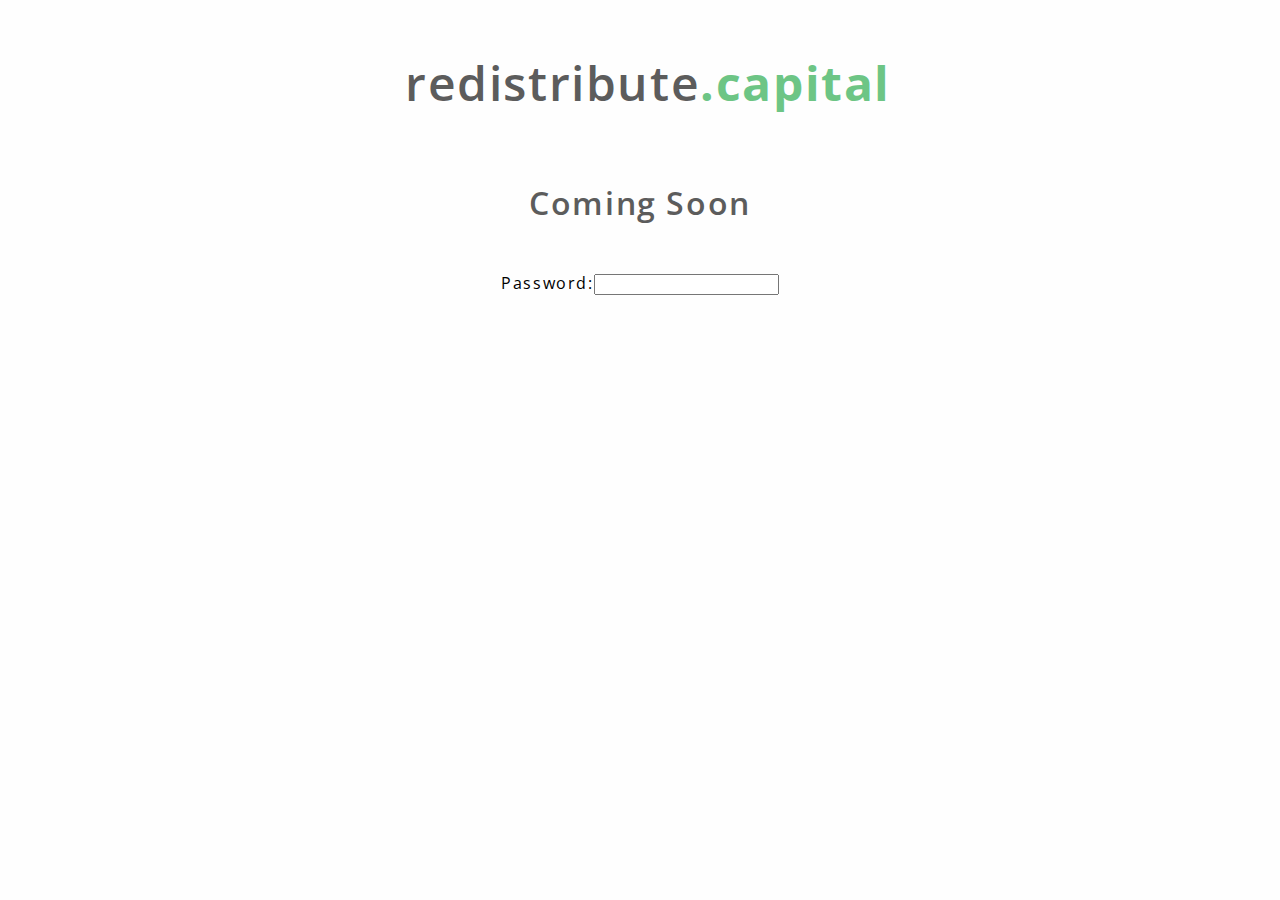
<file: index.html>
<!DOCTYPE html>
<html lang="en">
<head>
    <meta charset="UTF-8">
    <title>redistribute.capital</title>

    <link rel="icon" href="https://lets.redistribute.capital/img/favicon.ico">

    <meta http-equiv="Content-Type" content="text/html; charset=windows-1252">
    <meta name="viewport" content="width=device-width, initial-scale=1.0">

    <link rel="preconnect" href="https://fonts.gstatic.com">
    <link href="https://fonts.googleapis.com/css2?family=Open+Sans&display=swap" rel="stylesheet">

    <link rel="stylesheet" href="shared.css"/>
    <script
            src="https://code.jquery.com/jquery-3.5.1.slim.min.js"
            integrity="sha256-4+XzXVhsDmqanXGHaHvgh1gMQKX40OUvDEBTu8JcmNs="
            crossorigin="anonymous"></script>
    <script>
        $(() => {
            $(".entry").on("submit", function (e) {
                e.preventDefault()
                let pwField = $(this).children('#pw');
                /**
                 * If you're looking at this, you might be saying "wait, wat?" Look, I feel bad about this too
                 * Nothing beyond this point is writeable, this is just to keep people out while it's under construction
                 */
                if (pwField.val() === 'mutual aid') {
                    window.location.href = "https://redistribute.capital/frontpage.html";
                } else {
                    $(".error").show()
                    $(".entry").hide()
                }
                pwField.remove();
            });
        })
    </script>
</head>
<body>
<div class="sticky">
    <h1>redistribute<span class="capital">.capital</span></h1>
</div>
<div class="content">
    <br>
    <br>
    <h2>Coming Soon</h2>
    <br>
    <form class="entry">
        <label for="pw">Password:</label><input id="pw" class="pw" type="password" name="password">
    </form>
    <span class="error" style="display: none;">Incorrect Password</span>
</div>
</body>
</html>
</file>
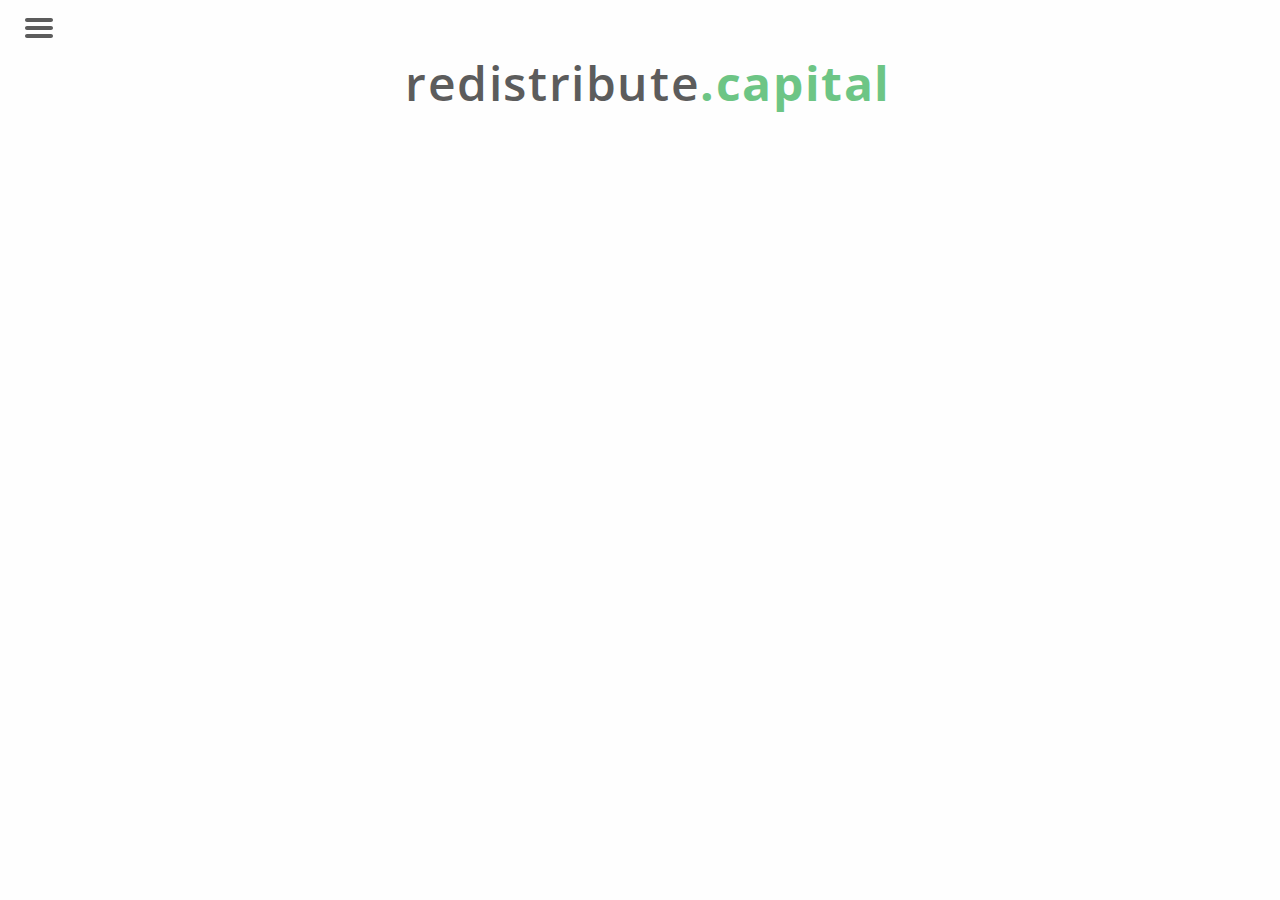
<file: add.html>
<!DOCTYPE html>
<html lang="en">
<head>
    <meta charset="UTF-8">
    <title>Add a Fund</title>

    <link rel="icon" href="https://lets.redistribute.capital/img/favicon.ico">

    <meta http-equiv="Content-Type" content="text/html; charset=windows-1252">
    <meta name="viewport" content="width=device-width, initial-scale=1.0">

    <link rel="preconnect" href="https://fonts.gstatic.com">
    <link href="https://fonts.googleapis.com/css2?family=Open+Sans&display=swap" rel="stylesheet">

    <link rel="stylesheet" href="menu.css"/>
    <link rel="stylesheet" href="shared.css"/>
    <link rel="stylesheet" href="modal.css">
    <style>

        .form_wrapper {
            margin: 5% 0 auto;
            text-align: center;
            display: block;
        }

        .modal-content {
            text-align: left;
        }

    </style>
    <script
            src="https://code.jquery.com/jquery-3.5.1.slim.min.js"
            integrity="sha256-4+XzXVhsDmqanXGHaHvgh1gMQKX40OUvDEBTu8JcmNs="
            crossorigin="anonymous"></script>
    <script>
        $(() => {
            const modal = document.getElementById("keep-in-mind");
            const span = document.getElementsByClassName("close")[0];

            setTimeout(() => {
                modal.style.display = "block"
            }, 1000)

            span.onclick = function () {
                modal.style.display = "none";
            }

            window.onclick = function (event) {
                if (event.target === modal) {
                    modal.style.display = "none";
                }
            }
        })
    </script>
</head>
<body>
<div class="sticky">
    <a href="#main-menu"
       id="main-menu-toggle"
       class="menu-toggle"
       aria-label="Open main menu">
        <span class="sr-only">Open main menu</span>
        <span class="fa fa-bars"
              aria-hidden="true"><img src="img/hamburger.svg" alt="Menu" title="Menu"></span>
    </a>

    <h1>redistribute<span class="capital">.capital</span></h1>

    <nav id="main-menu" class="main-menu" aria-label="Main menu">
        <a href="frontpage.html"
           id="main-menu-close"
           class="menu-close"
           aria-label="Close main menu">
            <span class="sr-only">Close main menu</span>
            <span class="fa fa-close" aria-hidden="true"></span>
            redistribute<span class="capital">.capital</span>
        </a>
        <ul>
            <li class="menu-link"><a href="report.html">Report a Fund</a></li>
            <li class="menu-link"><a href="faq.html">Frequently Asked Questions</a></li>
            <li class="menu-link"><a href="terms-of-use.html">Terms Of Use</a></li>
        </ul>
    </nav>
    <a href="#main-menu-toggle"
       class="backdrop"
       tabindex="-1"
       aria-hidden="true" hidden></a>
</div>
<div class="content">
    <div class="form_wrapper">
        <iframe
                src="https://docs.google.com/forms/d/e/1FAIpQLSdhPzHc-NIpkTWjYtICet4flhleg5M1IO-ybyFgObEJH2t5eQ/viewform?embedded=true"
                width="640" height="650" frameborder="0" marginheight="0" marginwidth="0">Loading…
        </iframe>
    </div>
    <div id="keep-in-mind" class="modal">
        <div class="modal-content">
            <span class="close">&times;</span>
            <h3><u>Some things to keep in mind</u></h3>
            <ul>
                <li>
                    Your post is all users will see, try to explicitly say what you need, why you need it, and what your
                    timeline is.
                </li>
                <li>
                    If you're posting your username on direct payment sites, try to post it with the sitename, like:
                    <ul>
                        <li>cashapp: $someaccount</li>
                        <li>venmo: @/someaccount</li>
                    </ul>
                    with just the account name, rather than a link.
                </li>
                <li>
                    If any payment site flags your account as suspicious, we will remove your fundraiser.
                </li>
                <li>
                    Sending follow-up requests for additional funds will likely result in our removing your fundraiser.
                </li>
            </ul>
        </div>
    </div>
</div>
</body>
</html>
</file>
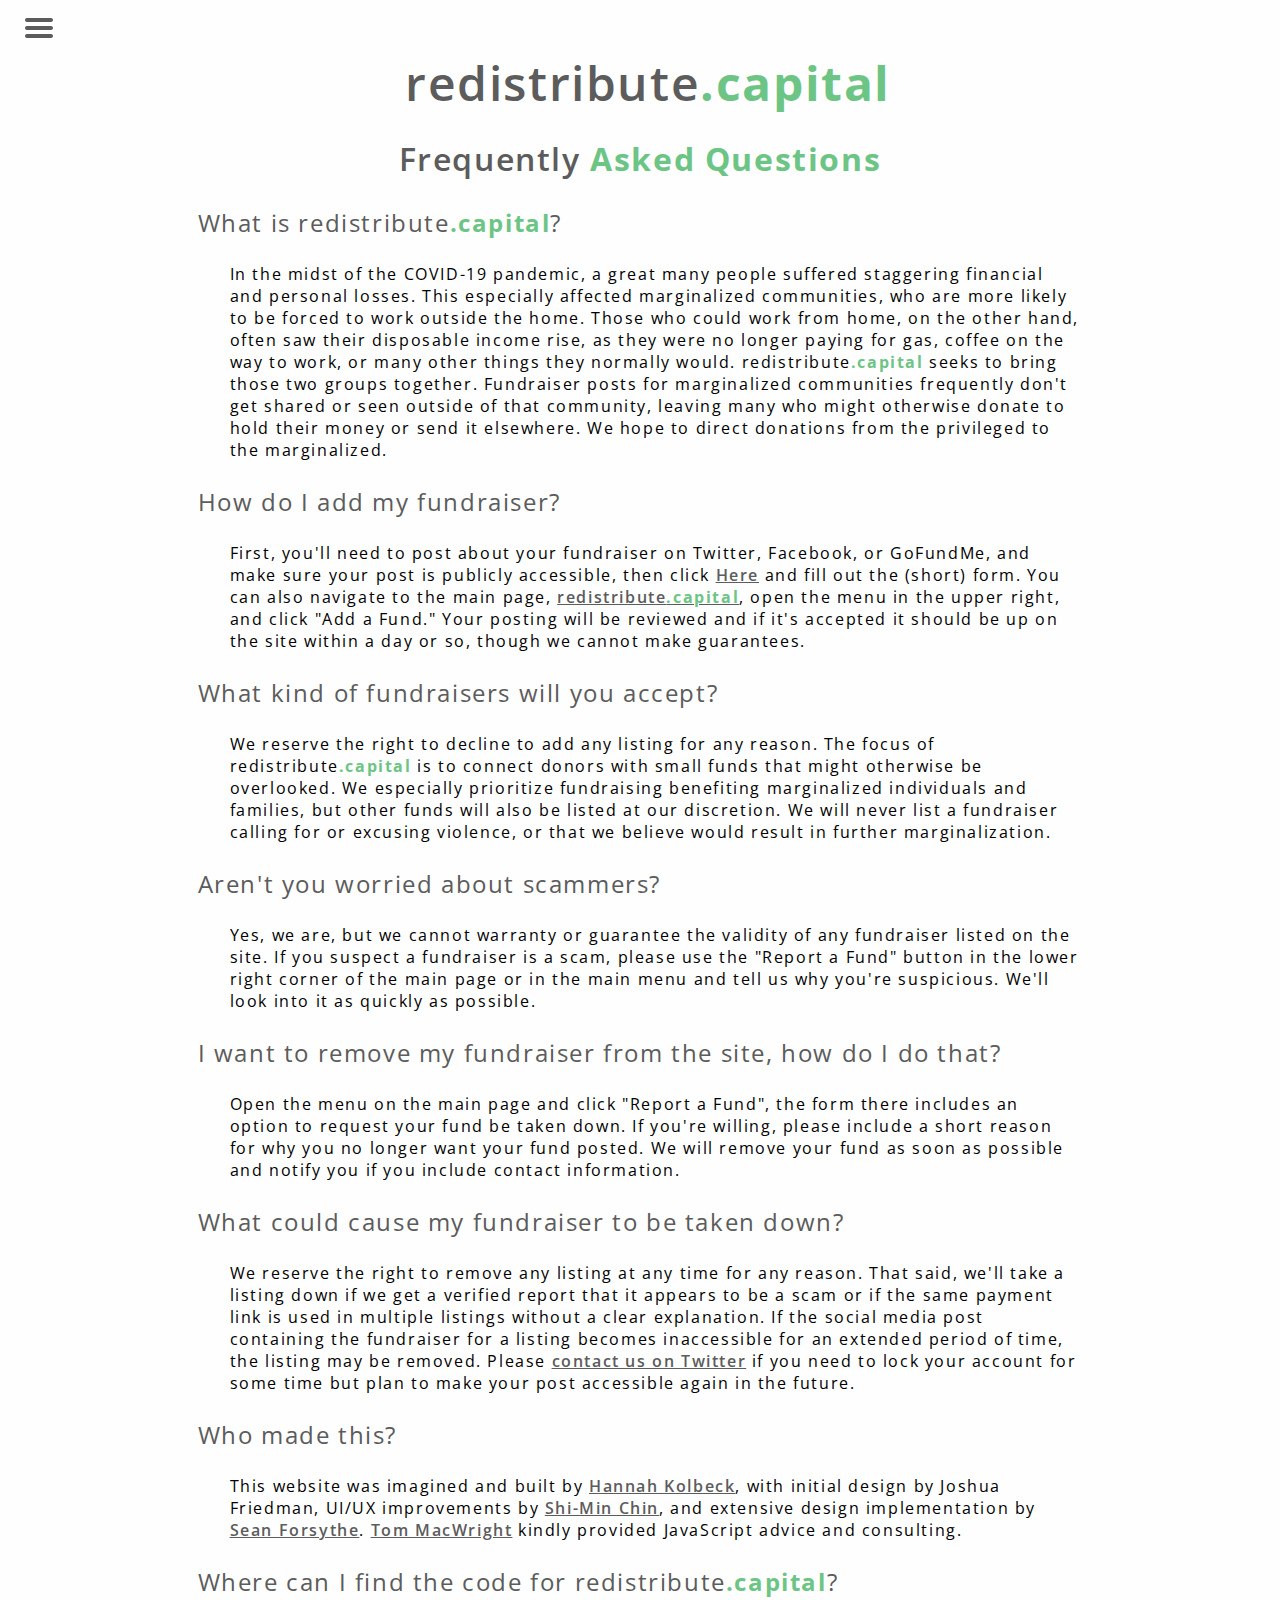
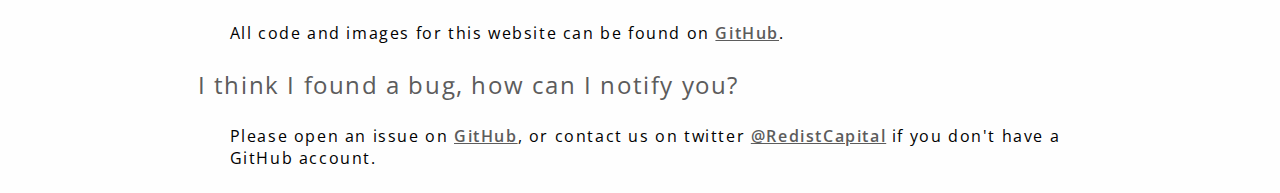
<file: faq.html>
<!DOCTYPE html>
<html lang="en">
<head>
    <meta charset="UTF-8">
    <title>FAQ</title>

    <link rel="icon" href="https://lets.redistribute.capital/img/favicon.ico">

    <meta http-equiv="Content-Type" content="text/html; charset=windows-1252">
    <meta name="viewport" content="width=device-width, initial-scale=1.0">

    <link rel="preconnect" href="https://fonts.gstatic.com">
    <link href="https://fonts.googleapis.com/css2?family=Open+Sans&display=swap" rel="stylesheet">

    <link rel="stylesheet" href="menu.css"/>
    <link rel="stylesheet" href="shared.css"/>
    <style>
        body {
            text-align: left;
        }

        h3 {
            text-align: left;
        }

        .answer {
            margin-left: 2em;
        }

        @media (max-width: 480px) {

            h1 {
                font-size: 2em;
            }

            h2 {
                font-size: 1.5em;
            }

            h3 {
                font-size: 1em;
                font-weight: bold;
            }

            .content {
                width: 85%;
            }
        }
    </style>
</head>
<body>
<div class="sticky">
    <a href="#main-menu"
       id="main-menu-toggle"
       class="menu-toggle"
       aria-label="Open main menu">
        <span class="sr-only">Open main menu</span>
        <span class="fa fa-bars"
              aria-hidden="true"><img src="img/hamburger.svg" alt="Menu" title="Menu"></span>
    </a>

    <h1>redistribute<span class="capital">.capital</span></h1>

    <nav id="main-menu" class="main-menu" aria-label="Main menu">
        <a href="frontpage.html"
           id="main-menu-close"
           class="menu-close"
           aria-label="Close main menu">
            <span class="sr-only">Close main menu</span>
            <span class="fa fa-close" aria-hidden="true"></span>
            redistribute<span class="capital">.capital</span>
        </a>
        <ul>
            <li class="menu-link"><a href="add.html">Add a Fund</a></li>
            <li class="menu-link"><a href="report.html">Report a Fund</a></li>
            <li class="menu-link"><a href="terms-of-use.html">Terms Of Use</a></li>
        </ul>
    </nav>
    <a href="#main-menu-toggle"
       class="backdrop"
       tabindex="-1"
       aria-hidden="true" hidden></a>
</div>
<div class="content">
    <h2>Frequently<span class="capital"> Asked Questions</span></h2>

    <h3>What is redistribute<span class="capital">.capital</span>?</h3>
    <div class="answer">
        In the midst of the COVID-19 pandemic, a great many people suffered staggering financial and personal losses.
        This especially affected marginalized communities, who are more likely to be forced to work outside the home.
        Those who could work from home, on the other hand, often saw their disposable income rise, as they were no
        longer paying for gas, coffee on the way to work, or many other things they normally would. redistribute<span
            class="capital">.capital</span> seeks to bring those two groups together.
        Fundraiser posts for marginalized communities frequently don't get shared or seen outside of that community,
        leaving many who might otherwise donate to hold their money or send it elsewhere. We hope to direct donations
        from the privileged to the marginalized.
    </div>
    <p>

    <h3>How do I add my fundraiser?</h3>
    <div class="answer">
        First, you'll need to post about your fundraiser on Twitter, Facebook, or GoFundMe, and make sure your post is
        publicly accessible, then click <a href="./add.html">Here</a> and fill out the (short) form. You can also
        navigate to the main page,
        <a href="https://redistribute.capital">redistribute<span
                class="capital">.capital</span></a>,
        open the menu in the upper right, and click "Add a Fund." Your posting will be reviewed and if it's accepted it
        should be up on the site within a day or so, though we cannot make guarantees.
    </div>
    <p>


    <h3>What kind of fundraisers will you accept?</h3>
    <div class="answer">
        We reserve the right to decline to add any listing for any reason. The focus of redistribute<span
            class="capital">.capital</span> is to connect donors with small funds that might
        otherwise be overlooked. We especially prioritize fundraising benefiting marginalized individuals and families,
        but other funds will also be listed at our discretion. We will never list a fundraiser calling for or excusing
        violence, or that we believe would result in further marginalization.
    </div>
    <p>


    <h3>Aren't you worried about scammers?</h3>
    <div class="answer">
        Yes, we are, but we cannot warranty or guarantee the validity of any fundraiser listed on the site. If you
        suspect a fundraiser is a scam, please use the "Report a Fund" button in the lower right corner of the main page
        or in the main menu and tell us why you're suspicious. We'll look into it as quickly as possible.
    </div>


    <h3>I want to remove my fundraiser from the site, how do I do that?</h3>
    <div class="answer">
        Open the menu on the main page and click "Report a Fund", the form there includes an option to request your
        fund be taken down. If you're willing, please include a short reason for why you no longer want your fund
        posted. We will remove your fund as soon as possible and notify you if you include contact information.
    </div>

    <h3>What could cause my fundraiser to be taken down?</h3>
    <div class="answer">
        We reserve the right to remove any listing at any time for any reason. That said, we'll
        take a listing down if we get a verified report that it appears to be a scam or if the same payment link is
        used in multiple listings without a clear explanation. If the social media post containing the fundraiser
        for a listing becomes inaccessible for an extended period of time, the listing may be removed. Please
        <a href="https://twitter.com/RedistCapital">contact us on Twitter</a> if you need to lock your account
        for some time but plan to make your post accessible again in the future.
    </div>

    <h3>Who made this?</h3>
    <div class="answer">
        This website was imagined and built by <a href="https://twitter.com/hbeckpdx">Hannah Kolbeck</a>, with initial
        design by Joshua Friedman, UI/UX improvements by <a
            href="https://www.linkedin.com/in/shiminchin/">Shi-Min Chin</a>, and extensive design implementation by
        <a href="https://twitter.com/SeanDoesLights">Sean Forsythe</a>.
        <a href="https://twitter.com/tmcw">Tom MacWright</a> kindly provided JavaScript advice and consulting.
    </div>
    <p>

    <h3>Where can I find the code for redistribute<span class="capital">.capital</span>?</h3>
    <div class="answer">
        All code and images for this website can be found on
        <a href="https://github.com/hkolbeck/redistribute.capital">GitHub</a>.
    </div>

    <h3>I think I found a bug, how can I notify you?</h3>
    <div class="answer">
        Please open an issue on <a href="https://github.com/hkolbeck/redistribute.capital">GitHub</a>, or contact us
        on twitter <a href="https://twitter.com/RedistCapital">@RedistCapital</a> if you don't have a GitHub account.
    </div>
</div>
</body>
</html>
</file>
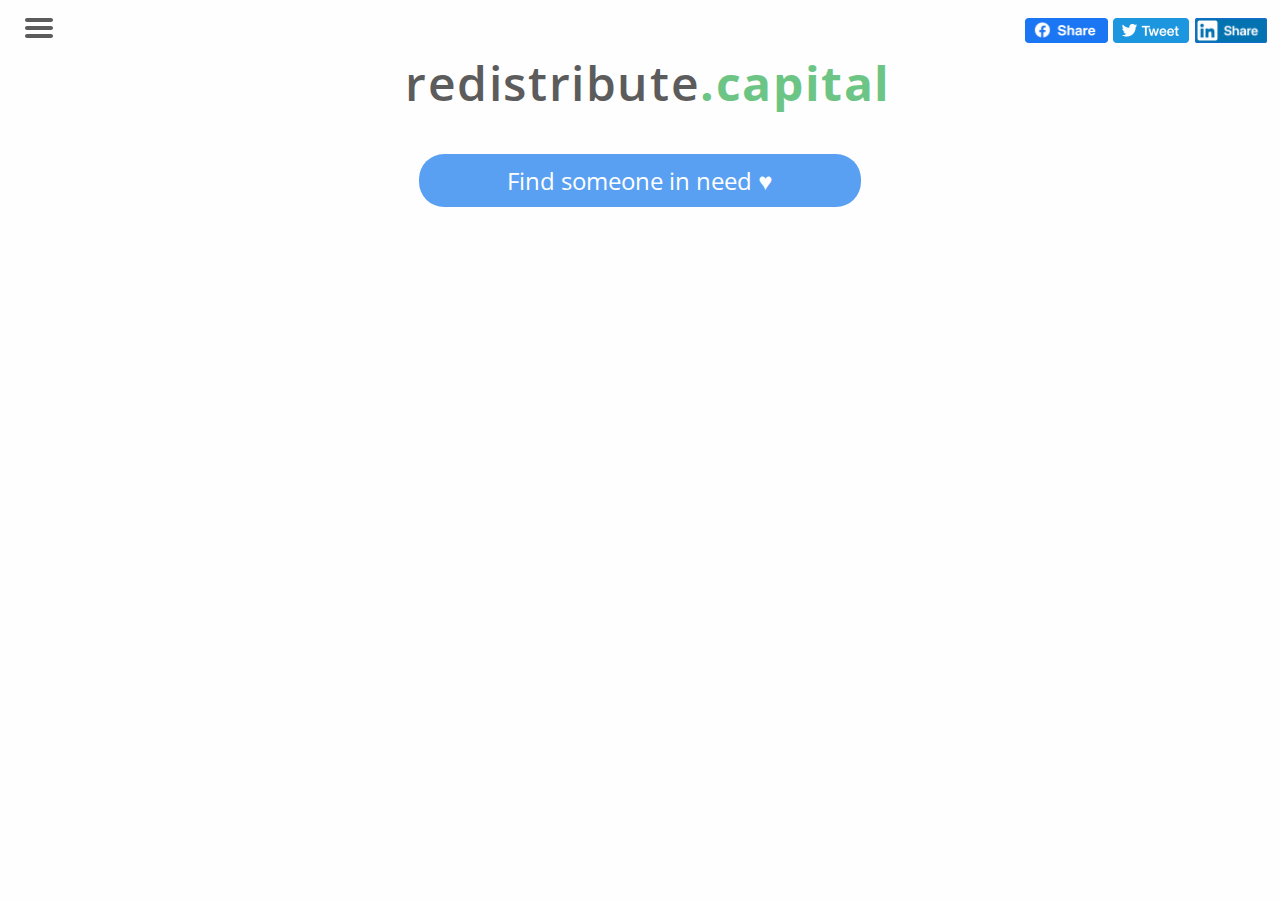
<file: frontpage.html>
<!DOCTYPE html>
<html lang="en">
<head>
    <link rel="icon" href="https://lets.redistribute.capital/img/favicon.ico">

    <meta http-equiv="Content-Type" content="text/html; charset=windows-1252">
    <meta name="viewport" content="width=device-width, initial-scale=1.0">

    <meta name="twitter:card" content="summary"/>
    <meta name="twitter:site" content="@RedistCapital"/>
    <meta name="twitter:creator" content="@hbeckpdx"/>
    <meta name="twitter:image" content="https://lets.redistribute.capital/img/preview_twitter.png">
    <meta property="og:type" content="website"/>
    <meta property="og:title" content="redistribute.capital"/>
    <meta property="og:url" content="https://redistribute.capital"/>
    <meta property="og:description" content="Find people who need the $5 you didn't spend on coffee today."/>
    <meta property="og:image" content="https://lets.redistribute.capital/img/preview_open_graph.png"/>
    <meta property="og:image:secure_url" content="https://lets.redistribute.capital/img/preview_open_graph.png"/>
    <meta property="og:image:width" content="1200"/>
    <meta property="og:image:height" content="630"/>
    <meta property="og:image:type" content="image/png"/>
    <meta property="og:image:alt"
          content="A picture of a header reading 'redistribute.capital' and a button saying 'Find someone in need'"/>

    <title>redistribute.capital</title>

    <link rel="preconnect" href="https://fonts.gstatic.com">
    <link href="https://fonts.googleapis.com/css2?family=Open+Sans&display=swap" rel="stylesheet">

    <script
            src="https://code.jquery.com/jquery-3.5.1.slim.min.js"
            integrity="sha256-4+XzXVhsDmqanXGHaHvgh1gMQKX40OUvDEBTu8JcmNs="
            crossorigin="anonymous"></script>
    <script src="3rdparty/papa_parse.js"></script>
    <script src="./funds.js"></script>

    <link rel="stylesheet" href="menu.css"/>
    <link rel="stylesheet" href="shared.css"/>
    <link rel="stylesheet" href="modal.css">
    <link rel="stylesheet" href="index.css"/>
</head>
<body>
<div class="sticky">
    <a tabindex="0" href="#main-menu"
       id="main-menu-toggle"
       class="menu-toggle"
       aria-label="Open main menu">
        <span class="sr-only">Open main menu</span>
        <span class="fa fa-bars"
              aria-hidden="true"><img src="img/hamburger.svg" alt="Menu" title="Menu"></span>
    </a>

    <h1>redistribute<span class="capital">.capital</span></h1>

    <nav id="main-menu" class="main-menu" aria-label="Main menu">
        <a href="#main-menu-toggle"
           id="main-menu-close"
           class="menu-close"
           aria-label="Close main menu">
            <span class="sr-only">Close main menu</span>
            <span class="fa fa-close" aria-hidden="true"></span>
            redistribute<span class="capital">.capital</span>
        </a>
        <ul>
            <li class="menu-link"><a tabindex="0" href="add.html">Add a Fund</a></li>
            <li class="menu-link"><a tabindex="0" href="report.html">Report a Fund</a></li>
            <li class="menu-link"><a tabindex="0" href="faq.html">Frequently Asked Questions</a></li>
            <li class="menu-link"><a tabindex="0" href="terms-of-use.html">Terms Of Use</a></li>
        </ul>
    </nav>
    <a href="#main-menu-toggle"
       class="backdrop"
       tabindex="-1"
       aria-hidden="true" hidden></a>

    <span class="share_box">
    <a tabindex="0" class="fb_share_link" target="_blank"
       href="https://www.facebook.com/sharer/sharer.php?kid_directed_site=0&sdk=joey&u=https%3A%2F%2Fredistribute.capital%2F&display=popup&ref=plugin&src=share_button">
        <img class="share_img" src="img/fb_share.png" alt="Share on Facebook" title="Share on Facebook"/></a>

    <a tabindex="0" class="twitter_share_link" target="_blank"
       href="https://twitter.com/intent/tweet?original_referer=https%3A%2F%2Fredistribute.capital%2F&ref_src=twsrc%5Etfw&text=Find%20people%20who%20need%20the%20%245%20you%20didn%27t%20spend%20on%20coffee%20today%20at&tw_p=tweetbutton&url=https%3A%2F%2Fredistribute.capital">
        <img class="share_img" src="img/twitter_share.png" alt="Share on Twitter" title="Share on Twitter"/></a>

    <a tabindex="0" class="linkedin_share_link" target="_blank"
       href="https://www.linkedin.com/sharing/share-offsite/?url=https%3A%2F%2Fredistribute.capital">
        <img class="share_img" src="img/linkedin_share.png" alt="Share on LinkedIn"
             title="Share on LinkedIn"/></a>
</span>
</div>
<div class="content">
    <button tabindex="0" type="submit" class="button"> Find someone in need &#9829;</button>
    <div id="terms-of-use" class="modal">
        <div class="modal-content">
            <div class="modal-disclaimer">
                <p>
                    Lorem ipsum dolor sit amet, consectetur adipiscing elit, sed do eiusmod tempor incididunt ut labore
                    et dolore magna aliqua. Ut enim ad minim veniam, quis nostrud exercitation ullamco laboris nisi ut
                    aliquip ex ea commodo consequat. Duis aute irure dolor in reprehenderit in voluptate velit esse
                    cillum dolore eu fugiat nulla pariatur. Excepteur sint occaecat cupidatat non proident, sunt in
                    culpa qui officia deserunt mollit anim id est laborum.
                <p>
                    Please read the full <a href="terms-of-use.html">Terms of Use</a> before continuing.
            </div>
            <div class="agree-box">
                <button class="agree-button" type="submit">I Agree to the Terms of Use</button>
            </div>
        </div>
    </div>
    <div class="fund_box_wrapper">
        <div class="pitch">
            <h3>
                    redistribute<span class="capital">.capital</span> is not yet ready for
                    general use. Please do not follow any link, payment or otherwise, that leads off of this domain.
            </h3>
        </div>
        <img src="img/loading.svg" class="loading" alt="loading"/>
        <div class="fund_box"></div>
        <div class="payment_box">
            <table class="payment_table">
                <tr>
                    <th><span class="help_out">Help out:</span></th>
                    <th><span class="payment_links"></span></th>
                </tr>
            </table>
        </div>
    </div>

    <div class="report_box">
        <a tabindex="0" href="report.html" target="_blank">Something wrong with this fund?</a>
    </div>
</div>
</body>
</html>
</file>
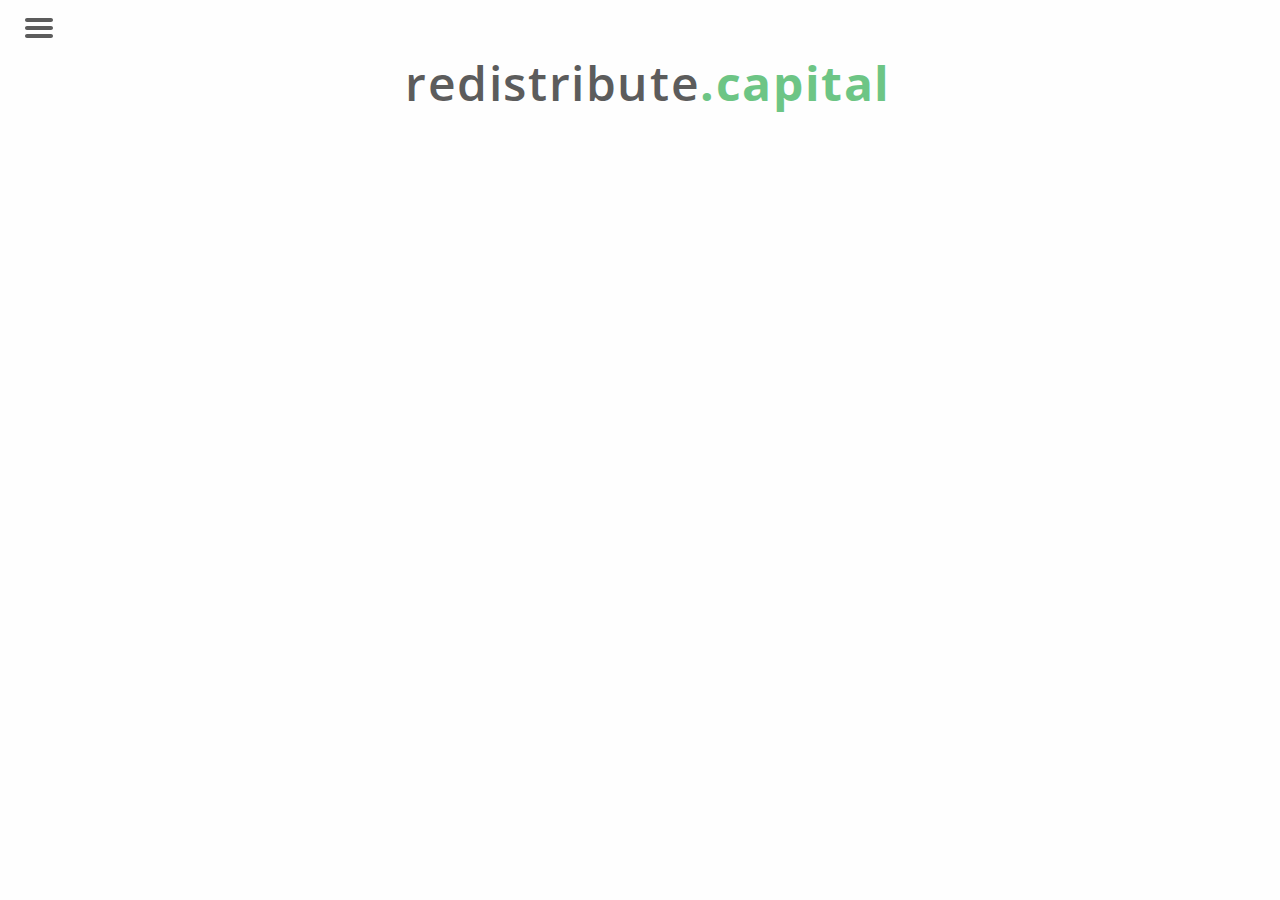
<file: report.html>
<!DOCTYPE html>
<html lang="en">
<head>
    <meta charset="UTF-8">
    <title>Report a Scam or Missing Fund</title>

    <link rel="icon" href="https://lets.redistribute.capital/img/favicon.ico">

    <meta http-equiv="Content-Type" content="text/html; charset=windows-1252">
    <meta name="viewport" content="width=device-width, initial-scale=1.0">

    <link rel="preconnect" href="https://fonts.gstatic.com">
    <link href="https://fonts.googleapis.com/css2?family=Open+Sans&display=swap" rel="stylesheet">

    <script
            src="https://code.jquery.com/jquery-3.5.1.slim.min.js"
            integrity="sha256-4+XzXVhsDmqanXGHaHvgh1gMQKX40OUvDEBTu8JcmNs="
            crossorigin="anonymous"></script>
    <script>
        $(document).ready(() => {
                let rawFunds = window.sessionStorage.getItem("funds")
                let fundsIdx = window.sessionStorage.getItem("fundsIdx")
                if (rawFunds && fundsIdx) {
                    let funds = JSON.parse(rawFunds);
                    let fid = funds[fundsIdx].md5
                    $(".form_wrapper").html(`<iframe src="https://docs.google.com/forms/d/e/1FAIpQLSc_kpPJmD5VVRlh1OXjise7EiBEhJKVEaLJqYZLCI_nirHi2Q/viewform?embedded=true&entry.1420691641=${fid}" width="640" height="700" frameborder="0" marginheight="0" marginwidth="0">Loading…</iframe>`)
                } else {
                    $(".form_wrapper").html(`<iframe src="https://docs.google.com/forms/d/e/1FAIpQLSc_kpPJmD5VVRlh1OXjise7EiBEhJKVEaLJqYZLCI_nirHi2Q/viewform?embedded=true" width="640" height="700" frameborder="0" marginheight="0" marginwidth="0">Loading…</iframe>`)
                }
            }
        )
    </script>

    <link rel="stylesheet" href="menu.css"/>
    <link rel="stylesheet" href="shared.css"/>
    <style>

        .form_wrapper {
            margin: 0 auto;
            text-align: center;
            display: block;
        }

    </style>
</head>
<body>
<div class="sticky">
    <a href="#main-menu"
       id="main-menu-toggle"
       class="menu-toggle"
       aria-label="Open main menu">
        <span class="sr-only">Open main menu</span>
        <span class="fa fa-bars"
              aria-hidden="true"><img src="img/hamburger.svg" alt="Menu" title="Menu"></span>
    </a>

    <h1>redistribute<span class="capital">.capital</span></h1>

    <nav id="main-menu" class="main-menu" aria-label="Main menu">
        <a href="frontpage.html"
           id="main-menu-close"
           class="menu-close"
           aria-label="Close main menu">
            <span class="sr-only">Close main menu</span>
            <span class="fa fa-close" aria-hidden="true"></span>
            redistribute<span class="capital">.capital</span>
        </a>
        <ul>
            <li class="menu-link"><a href="add.html">Add a Fund</a></li>
            <li class="menu-link"><a href="faq.html">Frequently Asked Questions</a></li>
            <li class="menu-link"><a href="terms-of-use.html">Terms Of Use</a></li>
        </ul>
    </nav>
    <a href="#main-menu-toggle"
       class="backdrop"
       tabindex="-1"
       aria-hidden="true" hidden></a>
</div>
<div class="content">
    <div class="form_wrapper"></div>
</div>
</body>
</html>
</file>
<file: shared.css>
body {
    background-color: #FEFEFE;
    font-family: 'Open Sans', sans-serif;
    letter-spacing: .1em;
    text-align: center;
}

h1 {
    color: #5C5C5C;
    font-size: 3em;
    font-weight: 600;
    text-align: center;
    width: 100%;
    margin-top: 50px;
}

h2 {
    color: #5C5C5C;
    font-size: 2em;
    font-weight: 600;
    text-align: center;
    width: 100%;
}

h3 {
    color: #5C5C5C;
    font-size: 1.5em;
    font-weight: 400;
    text-align: center;
    width: 100%;
}

a, a:visited {
    color: #5C5C5C;
    font-weight: 600;
}

:focus {
    outline: none;
}

:focus-visible {
    outline: none;
    box-shadow: 0 0 0 3px #1178EE;
}

.capital {
    color: #6dc585;
    font-weight: 700;
}

.content {
    padding: 16px;
    width: 70%;
    margin: 0 auto;
}

.sticky {
    background-color: #FEFEFE;
    position: fixed;
    top: 0;
    width: 100%;
    z-index: 500;
}

.sticky + .content {
    padding-top: 102px;
}

@media (max-width: 480px) {

    h1 {
        font-size: 2em;
    }

}
</file>
<file: menu.css>
/* Screen reader only */
.sr-only {
    position: absolute;
    width: 1px;
    height: 1px;
    padding: 0;
    margin: -1px;
    overflow: hidden;
    clip: rect(0, 0, 0, 0);
    border: 0;
}

/* Button styling */
.menu-toggle {
    display: inline-block;
    position: absolute;
    left: 0;
    top: 0;
    padding: .75em 15px;
    line-height: 1em;
    font-size: 1em;
}

/*
 Default styles + Mobile first
 Offscreen menu style
*/
.main-menu {
    position: absolute;
    display: none;
    left: -200px;
    top: 0;
    height: 100%;
    overflow-y: visible;
    overflow-x: visible;
    transition: left 0.3s ease,
    box-shadow 0.3s ease;
    z-index: 1003;
}

.main-menu ul {
    list-style: none;
    margin: 0;
    padding: 2.5em 0 0;
    /* Hide shadow w/ -8px while 'closed' */
    -webkit-box-shadow: -8px 0 8px rgba(0, 0, 0, .5);
    -moz-box-shadow: -8px 0 8px rgba(0, 0, 0, .5);
    box-shadow: -8px 0 8px rgba(0, 0, 0, .5);
    min-height: 100%;
    width: 200px;
    background: #1a1a1a;
}

.main-menu a {
    display: block;
    padding: .75em 15px;
    line-height: 1em;
    font-size: 1em;
    color: #fff;
    text-decoration: none;
    border-bottom: 1px solid #383838;
}

.main-menu li:first-child a {
    border-top: 1px solid #383838;
}

.main-menu .menu-close {
    position: absolute;
    right: 0;
    top: 0;
}

.main-menu:target,
.main-menu[aria-expanded="true"] {
    display: block;
    left: 0;
    outline: none;
    -moz-box-shadow: 3px 0 12px rgba(0, 0, 0, .25);
    -webkit-box-shadow: 3px 0 12px rgba(0, 0, 0, .25);
    box-shadow: 3px 0 12px rgba(0, 0, 0, .25);
}

.main-menu:target .menu-close,
.main-menu[aria-expanded="true"] .menu-close {
    z-index: 1005;
}

.main-menu:target ul,
.main-menu[aria-expanded="true"] ul {
    position: relative;
    z-index: 1004;
}

.menu-link:hover {
    background-color: #808080;
}

.menu-link:hover > a:hover {
    color: #000000;
}

/*
 We could us `.main-menu:target:after`, but
 it wouldn't be clickable.
*/
.main-menu:target + .backdrop,
.main-menu[aria-expanded="true"] + .backdrop {
    position: absolute;
    display: block;
    left: 0;
    top: 0;
    width: 100%;
    height: 100%;
    z-index: 1002;
    background: #000;
    background: rgba(0, 0, 0, .85);
    cursor: default;
}

@supports (position: fixed) {
    .main-menu,
    .main-menu:target + .backdrop,
    .main-menu[aria-expanded="true"] + .backdrop {
        position: fixed;
    }
}
</file>
<file: modal.css>
.modal {
    display: none;
    position: fixed;
    z-index: 1000;
    left: 0;
    top: 0;
    width: 100%;
    height: 100%;
    overflow: auto;
    background-color: rgb(0, 0, 0);
    background-color: rgba(0, 0, 0, 0.4);
}

.modal-content {
    background-color: white;
    margin: 15% auto;
    padding: 20px;
    border: 3px solid #888;
    width: 30%;
    height: 40%;
    overflow: hidden;
}

.close {
    color: #aaa;
    float: right;
    font-size: 28px;
    font-weight: bold;
}

.close:hover,
.close:focus {
    color: black;
    text-decoration: none;
    cursor: pointer;
}
</file>
<file: index.css>
.button {
    color: #FEFEFE;
    background-color: #59A0F3;
    max-width: 500px;
    width: 50%;
    max-height: 25%;
    padding: 10px;
    font-family: 'Open Sans', sans-serif;
    font-size: 1.5em;
    font-weight: 400;
    text-align: center;
    border: 0;
    border-radius: 25px;
    display: block;
    margin: 5% auto 1%;
}

.button:hover {
    background-color: #1178EE;
    cursor: pointer;
}

.pitch {
    display: none;
    width: 45%;
    margin: 0 auto;
}

.disclaimer {
    font-size: 0.5em;
}

.fund_box_wrapper {
    max-width: 100%;
    text-align: center;
    margin: 0 auto;
}

.fund_box {
    color: #5C5C5C;
    background-color: #FEFEFE;
    font-size: 24pt;
    position: relative;
    margin: 0 auto;
    top: -128px;
    max-width: 500px;
    z-index: 0;
}

.loading {
    position: relative;
    top: 256px;
    visibility: hidden;
}

.report_box {
    display: none;
    position: fixed;
    bottom: 1%;
    right: 1%;
    font-size: 0.7em;
}

.share_box {
    display: block;
    position: fixed;
    height: 25px;
    top: 2%;
    right: 1%;
    z-index: 501;
}

.share_img {
    height: 100%;
    width: auto;
    vertical-align: top;
}

.payment_box {
    margin-left: auto;
    margin-right: auto;
    display: none;
    margin-top: -120px;
    height: 64px;
}

.payment_table {
    margin-left: auto;
    margin-right: auto;
}

.help_out {
    color: #5C5C5C;
    font-size: 2em;
    font-weight: 200;
    text-align: right;
    align-content: center;
    height: 64px;
    line-height: 64px;
}

.agree-box {
    text-align: center;
}

.agree-button {
    color: #FEFEFE;
    background-color: #59A0F3;
    font-family: 'Open Sans', sans-serif;
    font-weight: 400;
    text-align: center;
    border: 0;
    padding: 10px;
    border-radius: 25px;
    display: block;
    cursor: pointer;
    font-size: 1em;
    margin: 10% auto;
}


@media (max-width: 480px) {

    .button {
        font-size: 1.25em;
        width: 85%;
    }

    .fund_box_wrapper {
        width: 85%
    }

    .pitch {
        width: 85%;
    }

    .help_out {
        font-size: 1em;
    }
}
</file>
